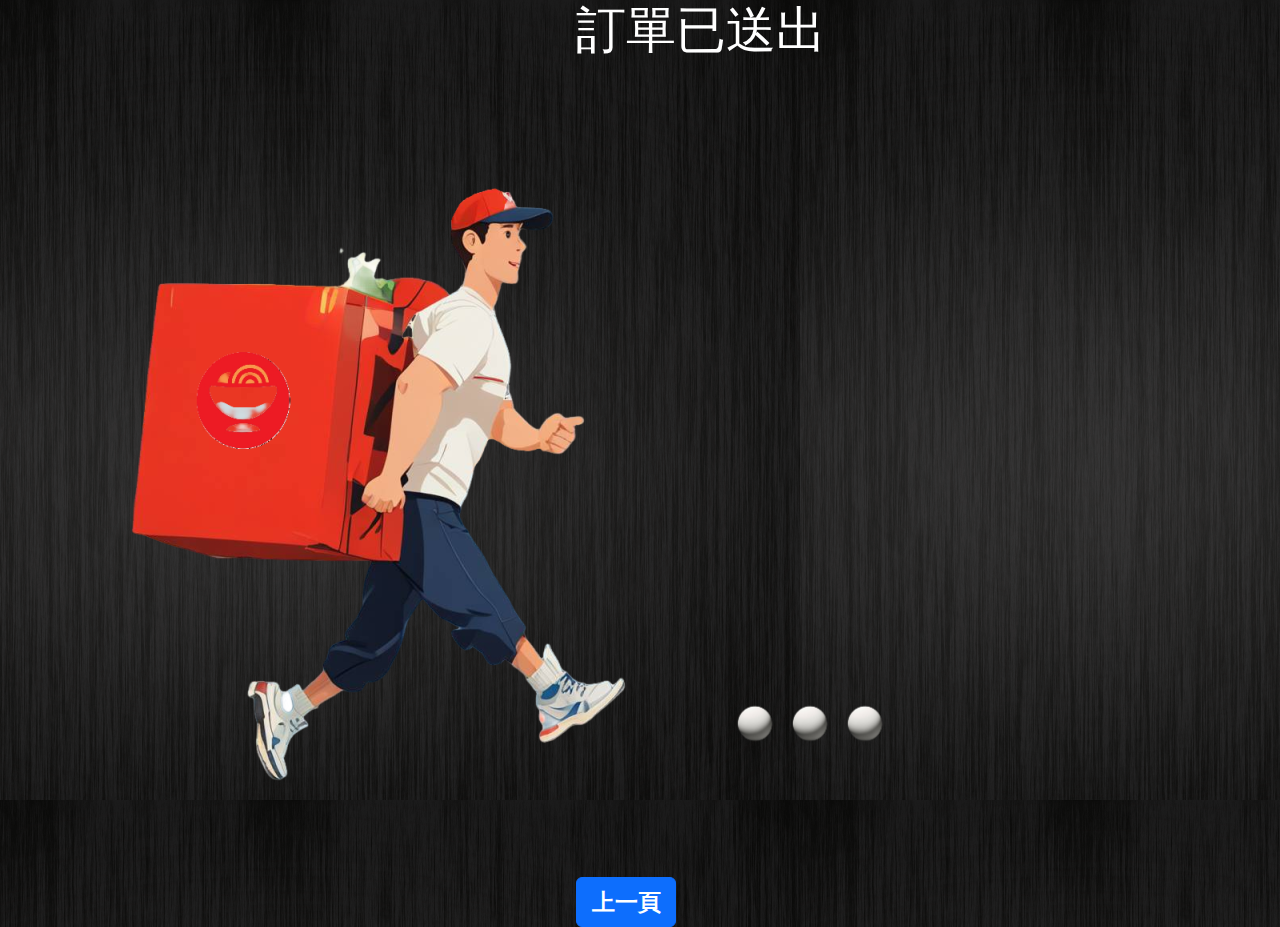
<file: Homefoot.html>
<!DOCTYPE html>
<html lang="en">
<head>
    <meta charset="UTF-8">
    <meta name="viewport" content="width=device-width, initial-scale=1.0">
    <title>吸瘋拉麵</title>
    <link href="img/tyu.png" rel="icon">
    <link href="Home.css" rel="stylesheet">
    <link rel="stylesheet" href="https://cdn.jsdelivr.net/npm/bootstrap@5.3.3/dist/css/bootstrap.min.css" integrity="sha384-QWTKZyjpPEjISv5WaRU9OFeRpok6YctnYmDr5pNlyT2bRjXh0JMhjY6hW+ALEwIH" crossorigin="anonymous">
    <script src="https://cdn.jsdelivr.net/npm/bootstrap@5.3.3/dist/js/bootstrap.min.js" integrity="sha384-0pUGZvbkm6XF6gxjEnlmuGrJXVbNuzT9qBBavbLwCsOGabYfZo0T0to5eqruptLy" crossorigin="anonymous"></script>
</head>
<body id="onefoot">
   <div>
    <h1 id="qa">訂單已送出</h1>
    
    <img src="img/未命名.png">
    <img id="tu" src="img/downloadedImage (8).png">
    <img id="tk" src="img/downloadedImage (8).png">
    <img id="tm" src="img/downloadedImage (8).png">
    
   
   </div> 
   <button  id="footht"type="submit" class="btn btn-primary"><a id="csdd" href="Home2.html"><b>上一頁</b></a></button>
</body>
</html>
</file>
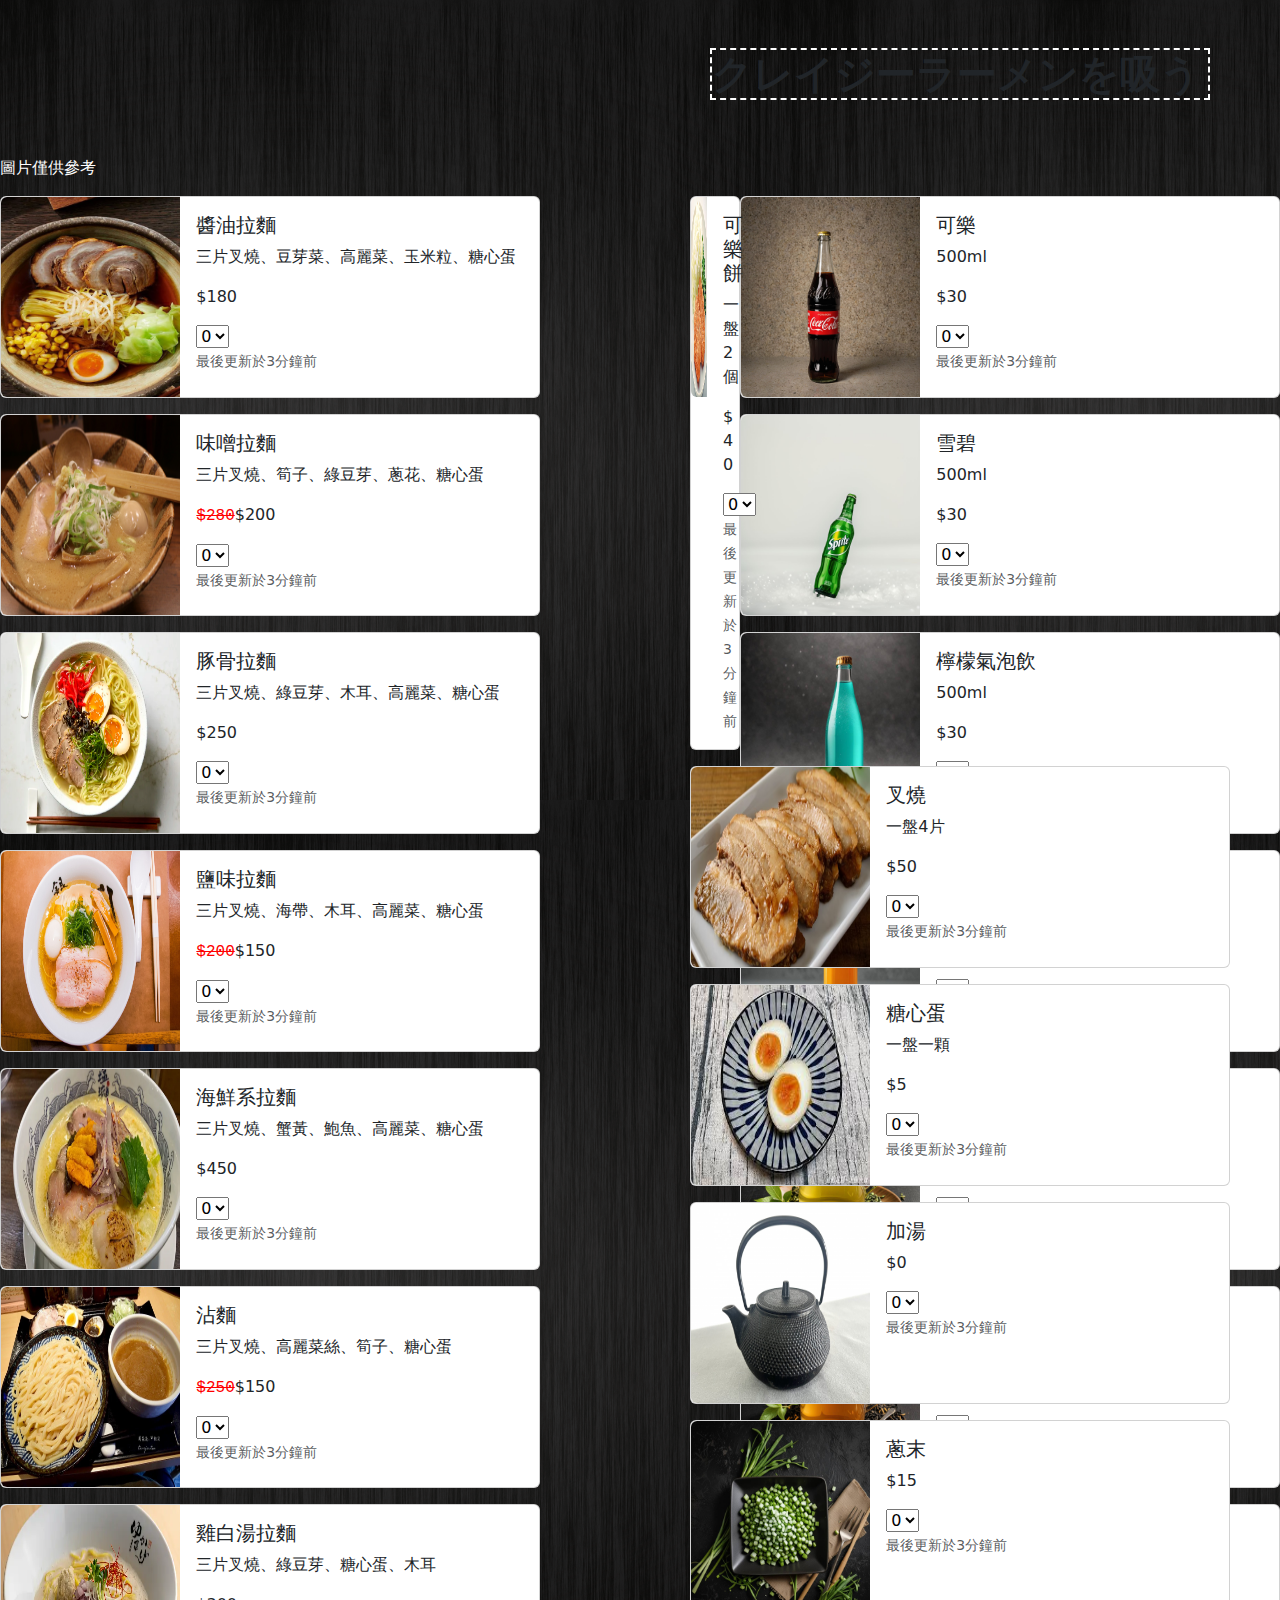
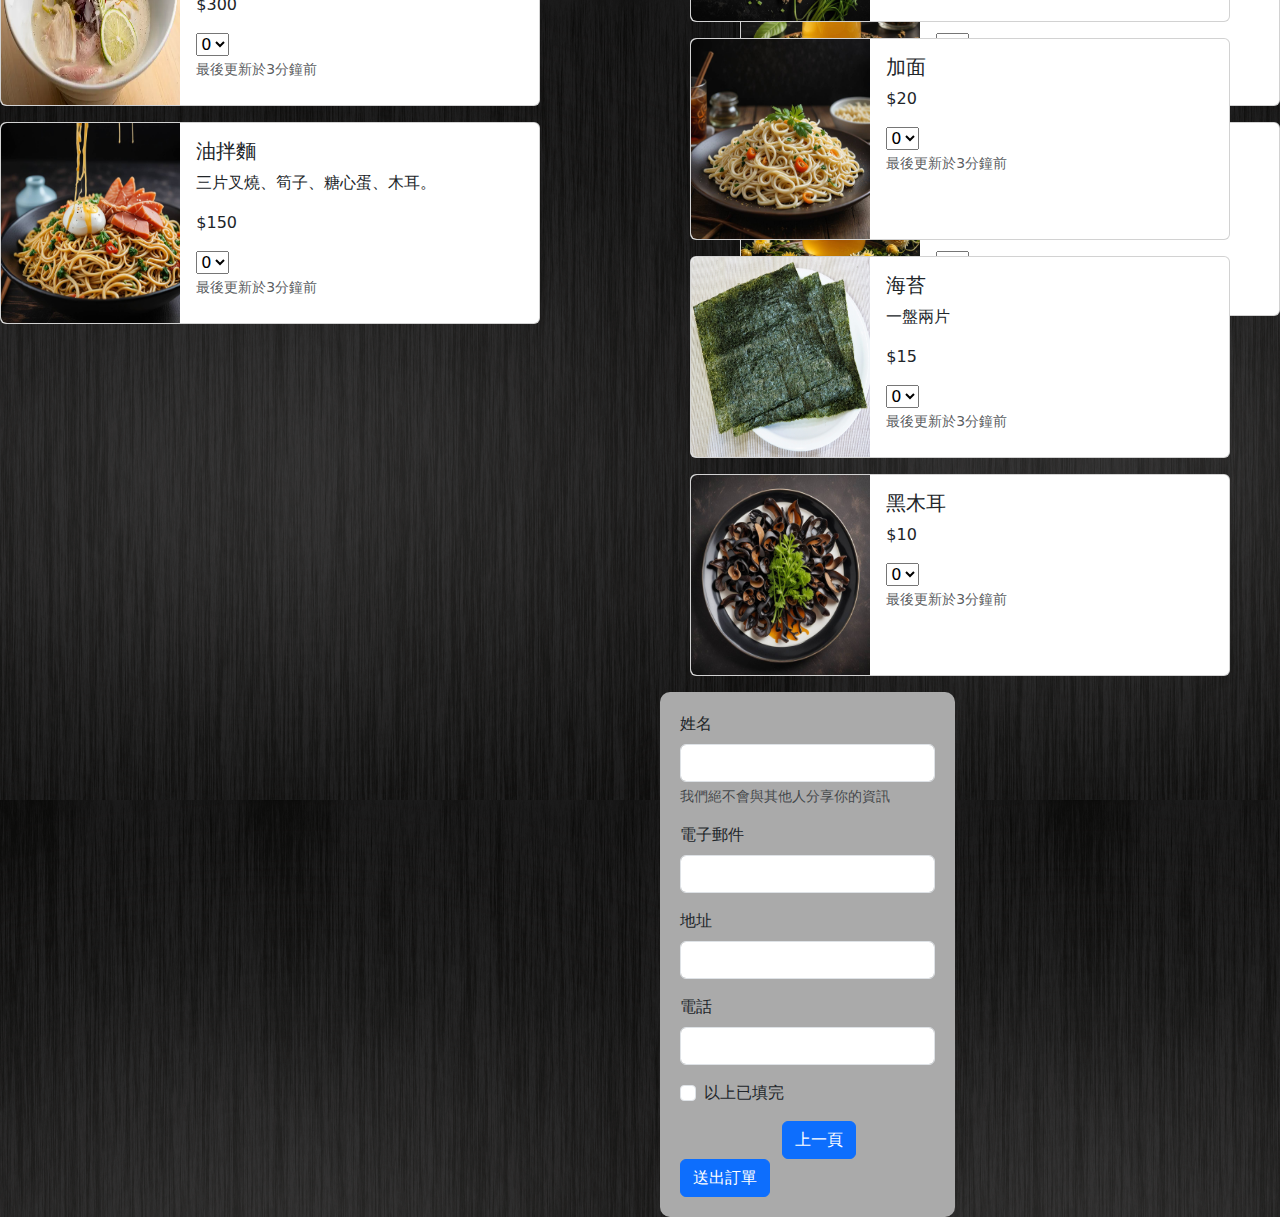
<file: 作品1/Html/Home2.html>
<!DOCTYPE html>
<html lang="en">
<head>
    <meta charset="UTF-8">
    <meta name="viewport" content="width=device-width, initial-scale=1.0">
    <title>吸瘋拉麵</title>
    <link href="img/tyu.png" rel="icon">
    <link rel="stylesheet" href="Home.css">
    <link rel="stylesheet" href="https://cdn.jsdelivr.net/npm/bootstrap@5.3.3/dist/css/bootstrap.min.css" integrity="sha384-QWTKZyjpPEjISv5WaRU9OFeRpok6YctnYmDr5pNlyT2bRjXh0JMhjY6hW+ALEwIH" crossorigin="anonymous">
    <script src="https://cdn.jsdelivr.net/npm/bootstrap@5.3.3/dist/js/bootstrap.min.js" integrity="sha384-0pUGZvbkm6XF6gxjEnlmuGrJXVbNuzT9qBBavbLwCsOGabYfZo0T0to5eqruptLy" crossorigin="anonymous"></script>
    <script rel="stylesheet" src="Home.js"></script>
</head>
<body id="as"><br><br>
  
  <h1 id="ns"><strong>クレイジーラーメンを吸う</strong></h1><br><br><p id="ss">圖片僅供參考</p>
  <div id="cx">
    <div class="card mb-3" style="max-width: 540px;">
      <div class="row g-0">
        <div class="col-md-4">
          <img  id="xh"src="img/kl1.png" class="img-fluid rounded-start" alt="載入中">
        </div>
        <div class="col-md-8">
          <div class="card-body">
            <h5 class="card-title">醬油拉麵</h5>
            <p class="card-text">三片叉燒、豆芽菜、高麗菜、玉米粒、糖心蛋</p><p>$180</p>
            <select name="Dept">
              <option value="0">0</option>
              <option value="1">1</option>
              <option value="2">2</option>
              <option value="3">3</option>
              <option value="4">4</option>
              <option value="5">5</option>
              <option value="6">6</option>
            </select>
            <p class="card-text"><small class="text-body-secondary">最後更新於3分鐘前</small></p>
          </div>
        </div>
      </div>
    </div>


      <div class="card mb-3" style="max-width: 540px;">
        <div class="row g-0">
          <div class="col-md-4">
            <img id="xc"src="img\ramen-2684000_1280.jpg" class="img-fluid rounded-start " alt="載入中">
          </div>
          <div class="col-md-8">
            <div class="card-body">
              <h5 class="card-title">味噌拉麵</h5>
              <p class="card-text">三片叉燒、筍子、綠豆芽、蔥花、糖心蛋</p><p><samp>$280</samp>$200</p>
              <select name="Dept">
                <option value="0">0</option>
                <option value="1">1</option>
                <option value="2">2</option>
                <option value="3">3</option>
                <option value="4">4</option>
                <option value="5">5</option>
                <option value="6">6</option>
              </select>
              <p class="card-text"><small class="text-body-secondary">最後更新於3分鐘前</small></p>
            </div>
          </div>
        </div>
      </div>

      <div class="card mb-3" style="max-width: 540px;">
        <div class="row g-0">
          <div class="col-md-4">
            <img id="xv"src="img/tonkotsu-ramen-195.webp" class="img-fluid rounded-start " alt="載入中">
          </div>
          <div class="col-md-8">
            <div class="card-body">
              <h5 class="card-title">豚骨拉麵</h5>
              <p class="card-text">三片叉燒、綠豆芽、木耳、高麗菜、糖心蛋</p><p>$250</p>
              <select name="Dept">
                <option value="0">0</option>
                <option value="1">1</option>
                <option value="2">2</option>
                <option value="3">3</option>
                <option value="4">4</option>
                <option value="5">5</option>
                <option value="6">6</option>
              </select>
              <p class="card-text"><small class="text-body-secondary">最後更新於3分鐘前</small></p>
            </div>
          </div>
        </div>
      </div>

      <div class="card mb-3" style="max-width: 540px;">
        <div class="row g-0">
          <div class="col-md-4">
            <img id="xb"src="img/ramen-SHIO.jpg" class="img-fluid rounded-start" alt="載入中">
          </div>
          <div class="col-md-8">
            <div class="card-body">
              <h5 class="card-title">鹽味拉麵</h5>
              <p class="card-text">三片叉燒、海帶、木耳、高麗菜、糖心蛋</p><p><samp>$200</samp>$150</p>
              <select name="Dept">
                <option value="0">0</option>
                <option value="1">1</option>
                <option value="2">2</option>
                <option value="3">3</option>
                <option value="4">4</option>
                <option value="5">5</option>
                <option value="6">6</option>
              </select>
              <p class="card-text"><small class="text-body-secondary">最後更新於3分鐘前</small></p>
            </div>
          </div>
        </div>
      </div>

      <div class="card mb-3" style="max-width: 540px;">
        <div class="row g-0">
          <div class="col-md-4">
            <img id="xd" src="img/6.webp" class="img-fluid rounded-start" alt="載入中">
          </div>
          <div class="col-md-8">
            <div class="card-body">
              <h5 class="card-title">海鮮系拉麵</h5>
              <p class="card-text">三片叉燒、蟹黃、鮑魚、高麗菜、糖心蛋</p><p>$450</p>
              <select name="Dept">
                <option value="0">0</option>
                <option value="1">1</option>
                <option value="2">2</option>
                <option value="3">3</option>
                <option value="4">4</option>
                <option value="5">5</option>
                <option value="6">6</option>
              </select>
              <p class="card-text"><small class="text-body-secondary">最後更新於3分鐘前</small></p>
            </div>
          </div>
        </div>
      </div>

      <div class="card mb-3" style="max-width: 540px;">
        <div class="row g-0">
          <div class="col-md-4">
            <img id="xf" src="img/20190323235536_98.jpg.webp" class="img-fluid rounded-start" alt="載入中">
          </div>
          <div class="col-md-8">
            <div class="card-body">
              <h5 class="card-title">沾麵</h5>
              <p class="card-text">三片叉燒、高麗菜絲、筍子、糖心蛋</p><p><samp>$250</samp>$150</p>
              <select name="Dept">
                <option value="0">0</option>
                <option value="1">1</option>
                <option value="2">2</option>
                <option value="3">3</option>
                <option value="4">4</option>
                <option value="5">5</option>
                <option value="6">6</option>
              </select>
              <p class="card-text"><small class="text-body-secondary">最後更新於3分鐘前</small></p>
            </div>
          </div>
        </div>
      </div>

      <div class="card mb-3" style="max-width: 540px;">
        <div class="row g-0">
          <div class="col-md-4">
            <img id="xh"src="img/top.webp" class="img-fluid rounded-start" alt="載入中">
          </div>
          <div class="col-md-8">
            <div class="card-body">
              <h5 class="card-title">雞白湯拉麵</h5>
              <p class="card-text">三片叉燒、綠豆芽、糖心蛋、木耳</p><p>$300</p>
              <select name="Dept">
                <option value="0">0</option>
                <option value="1">1</option>
                <option value="2">2</option>
                <option value="3">3</option>
                <option value="4">4</option>
                <option value="5">5</option>
                <option value="6">6</option>
              </select>
              <p class="card-text"><small class="text-body-secondary">最後更新於3分鐘前</small></p>
            </div>
          </div>
        </div>
      </div>

      <div class="card mb-3" style="max-width: 540px;">
        <div class="row g-0">
          <div class="col-md-4">
            <img id="xl" src="img/cvbn1.png" class="img-fluid rounded-start" alt="載入中">
          </div>
          <div class="col-md-8">
            <div class="card-body">
              <h5 class="card-title">油拌麵</h5>
              <p class="card-text">三片叉燒、筍子、糖心蛋、木耳。</p><p>$150</p>
              <select name="Dept">
                <option value="0">0</option>
                <option value="1">1</option>
                <option value="2">2</option>
                <option value="3">3</option>
                <option value="4">4</option>
                <option value="5">5</option>
                <option value="6">6</option>
              </select>
              <p class="card-text"><small class="text-body-secondary">最後更新於3分鐘前</small></p>
            </div>
          </div>
        </div>
      </div>

</div>
      
<div id="cz">
      <div  class="card mb-3" style="max-width: 540px;">
        <div class="row g-0">
          <div class="col-md-4">
            <img id="da" src="img/qqqq.jpg" class="img-fluid rounded-start " alt="載入中">
          </div>
          <div class="col-md-8">
            <div class="card-body">
              <h5 class="card-title">可樂</h5> 
              <p class="card-text">500ml</p><p>$30</p>
              <select name="Dept">
                <option value="0">0</option>
                <option value="1">1</option>
                <option value="2">2</option>
                <option value="3">3</option>
                <option value="4">4</option>
                <option value="5">5</option>
                <option value="6">6</option>
              </select>
              <p class="card-text"><small class="text-body-secondary">最後更新於3分鐘前</small></p>
            </div>
          </div>
        </div>
      </div>

      <div class="card mb-3" style="max-width: 540px;">
        <div class="row g-0">
          <div class="col-md-4">
            <img   id="ds"src="img/jjj.jpg" class="img-fluid rounded-start " alt="載入中">
          </div>
          <div class="col-md-8">
            <div class="card-body">
              <h5 class="card-title">雪碧</h5>
              <p class="card-text">500ml</p><p>$30</p>
              <select name="Dept">
                <option value="0">0</option>
                <option value="1">1</option>
                <option value="2">2</option>
                <option value="3">3</option>
                <option value="4">4</option>
                <option value="5">5</option>
                <option value="6">6</option>
              </select>
              <p class="card-text"><small class="text-body-secondary">最後更新於3分鐘前</small></p>
            </div>
          </div>
        </div>
      </div>

      <div class="card mb-3" style="max-width: 540px;">
        <div class="row g-0">
          <div class="col-md-4">
            <img  id="dg"src="img/downloadedImage (7).png" class="img-fluid rounded-start" alt="載入中">
          </div>
          <div class="col-md-8">
            <div class="card-body">
              <h5 class="card-title">檸檬氣泡飲</h5>
              <p class="card-text">500ml</p><p>$30</p>
              <select name="Dept">
                <option value="0">0</option>
                <option value="1">1</option>
                <option value="2">2</option>
                <option value="3">3</option>
                <option value="4">4</option>
                <option value="5">5</option>
                <option value="6">6</option>
              </select>
              <p class="card-text"><small class="text-body-secondary">最後更新於3分鐘前</small></p>
            </div>
          </div>
        </div>
      </div>

      <div class="card mb-3" style="max-width: 540px;">
        <div class="row g-0">
          <div class="col-md-4">
            <img id="mm"src="img/jhf.png" class="img-fluid rounded-start" alt="載入中">
          </div>
          <div class="col-md-8">
            <div class="card-body">
              <h5 class="card-title">果汁</h5>
              <p class="card-text">500ml</p><p>$40</p>
              <select name="Dept">
                <option value="0">0</option>
                <option value="1">1</option>
                <option value="2">2</option>
                <option value="3">3</option>
                <option value="4">4</option>
                <option value="5">5</option>
                <option value="6">6</option>
              </select>
              <p class="card-text"><small class="text-body-secondary">最後更新於3分鐘前</small></p>
            </div>
          </div>
        </div>
      </div>

      <div class="card mb-3" style="max-width: 540px;">
        <div class="row g-0">
          <div class="col-md-4">
            <img id="ty"src="img/freww.png" class="img-fluid rounded-start" alt="載入中">
          </div>
          <div class="col-md-8">
            <div class="card-body">
              <h5 class="card-title">綠茶</h5>
              <p class="card-text">500ml</p><p>$25</p>
              <select name="Dept">
                <option value="0">0</option>
                <option value="1">1</option>
                <option value="2">2</option>
                <option value="3">3</option>
                <option value="4">4</option>
                <option value="5">5</option>
                <option value="6">6</option>
              </select>
              <p class="card-text"><small class="text-body-secondary">最後更新於3分鐘前</small></p>
            </div>
          </div>
        </div>
      </div>

      <div class="card mb-3" style="max-width: 540px;">
        <div class="row g-0">
          <div class="col-md-4">
            <img id="uj"src="img/yui.png" class="img-fluid rounded-start" alt="載入中">
          </div>
          <div class="col-md-8">
            <div class="card-body">
              <h5 class="card-title">紅茶</h5>
              <p class="card-text">500ml</p><p>$25</p>
              <select name="Dept">
                <option value="0">0</option>
                <option value="1">1</option>
                <option value="2">2</option>
                <option value="3">3</option>
                <option value="4">4</option>
                <option value="5">5</option>
                <option value="6">6</option>
              </select>
              <p class="card-text"><small class="text-body-secondary">最後更新於3分鐘前</small></p>
            </div>
          </div>
        </div>
      </div>

      <div class="card mb-3" style="max-width: 540px;">
        <div class="row g-0">
          <div class="col-md-4">
            <img id="mj"src="img/asd.png" class="img-fluid rounded-start" alt="載入中">
          </div>
          <div class="col-md-8">
            <div class="card-body">
              <h5 class="card-title">烏龍茶</h5>
              <p class="card-text">500ml</p><p>$30</p>
              <select name="Dept">
                <option value="0">0</option>
                <option value="1">1</option>
                <option value="2">2</option>
                <option value="3">3</option>
                <option value="4">4</option>
                <option value="5">5</option>
                <option value="6">6</option>
              </select>
              <p class="card-text"><small class="text-body-secondary">最後更新於3分鐘前</small></p>
            </div>
          </div>
        </div>
      </div>

      <div class="card mb-3" style="max-width: 540px;">
        <div class="row g-0">
          <div class="col-md-4">
            <img id="mk"src="img/iuy.png" class="img-fluid rounded-start" alt="載入中">
          </div>
          <div class="col-md-8">
            <div class="card-body">
              <h5 class="card-title">菊花茶</h5>
              <p class="card-text">500ml</p><p>$30</p>
              <select name="Dept">
                <option value="0">0</option>
                <option value="1">1</option>
                <option value="2">2</option>
                <option value="3">3</option>
                <option value="4">4</option>
                <option value="5">5</option>
                <option value="6">6</option>
              </select>
              <p class="card-text"><small class="text-body-secondary">最後更新於3分鐘前</small></p>
            </div>
          </div>
        </div>
      </div>

      
</div>

<div id="cv">
      <div class="card mb-3" style="max-width: 540px;">
        <div class="row g-0">
          <div class="col-md-4">
            <img id="cx" src="img/croquettes-6384836_640.jpg" class="img-fluid rounded-start" alt="載入中">
          </div>
          <div class="col-md-8">
            <div class="card-body">
              <h5 class="card-title">可樂餅</h5>
              <p class="card-text">一盤2個</p><p>$40</p>
              <select name="Dept">
                <option value="0">0</option>
                <option value="1">1</option>
                <option value="2">2</option>
                <option value="3">3</option>
                <option value="4">4</option>
                <option value="5">5</option>
                <option value="6">6</option>
              </select>
              <p class="card-text"><small class="text-body-secondary">最後更新於3分鐘前</small></p>
            </div>
          </div>
        </div>
      </div>

      <div class="card mb-3" style="max-width: 540px;">
        <div class="row g-0">
          <div class="col-md-4">
            <img id="cz"src="img/BBQ-pork-chashu (1).avif" class="img-fluid rounded-start" alt="載入中">
          </div>
          <div class="col-md-8">
            <div class="card-body">
              <h5 class="card-title">叉燒</h5>
              <p class="card-text">一盤4片</p><p>$50</p>
              <select name="Dept">
                <option value="0">0</option>
                <option value="1">1</option>
                <option value="2">2</option>
                <option value="3">3</option>
                <option value="4">4</option>
                <option value="5">5</option>
                <option value="6">6</option>
              </select>
              <p class="card-text"><small class="text-body-secondary">最後更新於3分鐘前</small></p>
            </div>
          </div>
        </div>
      </div>

      <div class="card mb-3" style="max-width: 540px;">
        <div class="row g-0">
          <div class="col-md-4">
            <img  id="cb"src="img/下載.jpg" class="img-fluid rounded-start" alt="載入中">
          </div>
          <div class="col-md-8">
            <div class="card-body">
              <h5 class="card-title">糖心蛋</h5>
              <p class="card-text">一盤一顆</p><p>$5</p>
              <select name="Dept">
                <option value="0">0</option>
                <option value="1">1</option>
                <option value="2">2</option>
                <option value="3">3</option>
                <option value="4">4</option>
                <option value="5">5</option>
                <option value="6">6</option>
              </select>
              <p class="card-text"><small class="text-body-secondary">最後更新於3分鐘前</small></p>
            </div>
          </div>
        </div>
      </div>

      <div class="card mb-3" style="max-width: 540px;">
        <div class="row g-0">
          <div class="col-md-4">
            <img id="cf"src="img/29641074_s.jpg" class="img-fluid rounded-start" alt="載入中">
          </div>
          <div class="col-md-8">
            <div class="card-body">
              <h5 class="card-title">加湯</h5>
              <p class="card-text">$0</p>
              <select name="Dept">
                <option value="0">0</option>
                <option value="1">1</option>
                
              </select>
              <p class="card-text"><small class="text-body-secondary">最後更新於3分鐘前</small></p>
            </div>
          </div>
        </div>
      </div>


      <div class="card mb-3" style="max-width: 540px;">
        <div class="row g-0">
          <div class="col-md-4">
            <img id="gt"src="img\bnm.png" class="img-fluid rounded-start" alt="載入中">
          </div>
          <div class="col-md-8">
            <div class="card-body">
              <h5 class="card-title">蔥末</h5>
              <p class="card-text">$15</p>
              <select name="Dept">
                <option value="0">0</option>
                <option value="1">1</option>
                <option value="2">2</option>
                <option value="3">3</option>
                <option value="4">4</option>
                <option value="5">5</option>
                <option value="6">6</option>
              </select>
              <p class="card-text"><small class="text-body-secondary">最後更新於3分鐘前</small></p>
            </div>
          </div>
        </div>
      </div>

      <div class="card mb-3" style="max-width: 540px;">
        <div class="row g-0">
          <div class="col-md-4">
            <img id="gf"src="img\jkl.png" class="img-fluid rounded-start" alt="載入中">
          </div>
          <div class="col-md-8">
            <div class="card-body">
              <h5 class="card-title">加面</h5>
              <p class="card-text">$20</p>
              <select name="Dept">
                <option value="0">0</option>
                <option value="1">1</option>
                <option value="2">2</option>
                <option value="3">3</option>
                <option value="4">4</option>
                <option value="5">5</option>
                <option value="6">6</option>
              </select>
              <p class="card-text"><small class="text-body-secondary">最後更新於3分鐘前</small></p>
            </div>
          </div>
        </div>
      </div>

      <div class="card mb-3" style="max-width: 540px;">
        <div class="row g-0">
          <div class="col-md-4">
            <img id="gr"src="img\866328_s.jpg" class="img-fluid rounded-start" alt="載入中">
          </div>
          <div class="col-md-8">
            <div class="card-body">
              <h5 class="card-title">海苔</h5>
              <p class="card-text">一盤兩片</p><p>$15</p>
              <select name="Dept">
                <option value="0">0</option>
                <option value="1">1</option>
                <option value="2">2</option>
                <option value="3">3</option>
                <option value="4">4</option>
                <option value="5">5</option>
                <option value="6">6</option>
              </select>
              <p class="card-text"><small class="text-body-secondary">最後更新於3分鐘前</small></p>
            </div>
          </div>
        </div>
      </div>

      <div class="card mb-3" style="max-width: 540px;">
        <div class="row g-0">
          <div class="col-md-4">
            <img id="gn" src="img/ioul.png" class="img-fluid rounded-start" alt="載入中">
          </div>
          <div class="col-md-8">
            <div class="card-body">
              <h5 class="card-title">黑木耳</h5>
              <p class="card-text">$10</p>
              <select name="Dept">
                <option value="0">0</option>
                <option value="1">1</option>
                <option value="2">2</option>
                <option value="3">3</option>
                <option value="4">4</option>
                <option value="5">5</option>
                <option value="6">6</option>
              </select>
              <p class="card-text"><small class="text-body-secondary">最後更新於3分鐘前</small></p>
            </div>
          </div>
        </div>
      </div>

      <form id="form">
        
        <div class="mb-3">
          <label for="exampleInputEmail1" class="form-label">姓名</label>
          <input type="email" class="form-control " id="exampleInputEmail1" aria-describedby="emailHelp">
          <div id="emailHelp" class="form-text">我們絕不會與其他人分享你的資訊</div>
        </div>
        <div class="mb-3">
          <label for="exampleInputEmail1" class="form-label">電子郵件</label>
          <input type="email" class="form-control " id="exampleInputEmail1" aria-describedby="emailHelp">
        </div>

        <div class="mb-3">
          <label for="exampleInputEmail1" class="form-label">地址</label>
          <input type="email" class="form-control " id="exampleInputEmail1" aria-describedby="emailHelp">
        </div>
        

        <div class="mb-3">
          <label for="exampleInputPassword1" class="form-label">電話</label>
          <input type="password" class="form-control" id="exampleInputPassword1">
        </div>
        

       
<div class="mb-3 form-check">
          <input type="checkbox" class="form-check-input" id="exampleCheck1">
          <label class="form-check-label" for="exampleCheck1">以上已填完</label>
        </div>
        <button  id="bb"type="submit" class="btn btn-primary"><a id="csd" href="Home1.html">上一頁</a></button>
        <button type="submit" class="btn btn-primary"><a id="ent" href="Homefoot.html">送出訂單</a></button>
      </form>

</div>

</body>
</html>
</file>
<file: Home.css>
#b{display: inline;
    margin-left: 95%;
    border: 3px solid white;
  
    background-color: antiquewhite;
    } 
   #b{ width: 80px;height: 80px; 
            position: fixed;
            left: -15px;
            bottom: 0;
         border-radius: 50%; }
         #gtw{height: 700px;}
         #gd{height: 700px;}
     
     #c{border: 2px dashed white;
        width: 500px;
        margin-left:36%; 
        animation-name: c;
        animation-duration: 3s;
        animation-delay: 0s;
        animation-iteration-count: infinite;
     }
     @keyframes c{0%{opacity: 0;}50%{color:orangered;}100%{opacity: 1;}}

     #c :hover{color: orange;}
     .carousel-inner{
     border: 30px ridge black;
     padding: 75px;
     height: 800px;
    }
     .f{width: 300px;height: 300px;}
     .f{float: left;}
     .e{height: 300px;font-size: larger;font-weight: bold;color: white;
    text-indent: 20px;}
     
    
     .v{
      
      background-color: antiquewhite;
      width: 300px;height: 60px;
      cursor: grab; 
      font-weight: bold;
      font-size: large;}
    .v:hover{color: yellowgreen;}
     .g{
      
      font-weight: bold;
      font-size: large;
      background-color: antiquewhite;
      width: 300px;height: 60px;
      cursor: grab;}
    .g:hover{color: yellowgreen;}
    #a{
        background-image:url(img/—Pngtree—blackboard\ texture\ black\ background_3578716.png);}

      .card{ 
            
             background-color: transparent;
             color: white;
             border: 2px solid white;}
       
        
#h{
  color: white;
  float: left;
  margin-right: 700px;
  
}
#i{color:white;
   float: none;
}

#one{
    background-color: antiquewhite;}
#one{
  border: 2px solid black;
} 
h2{color: white;
  background-color: brown;
   border: 3px white ridge;
   padding-left: 1000px;}
   
 .eat{
 background-image: url(img/kkkk.png);
 background-repeat: no-repeat;
 width: 850px;
  
  
}

.l{color: red;
    cursor: default;
     
    }
.l:hover{ 
        transform: scale(0.3,0.3);
         transition:3s ;
        
        
          
       }
.cardfoot{
  height: 400px;
}
.textcard{font-size: 90px;
           font-weight: bold;}
#buttonone{text-decoration: none;}
 #button{
        padding-left: 900px;
        background-color: orange;
 } 
 #d{padding-left: 900px;}
 #button:hover{background-color: black;}
#bu{padding-left: 890px;}

 .eatt{border: 2px solid white;
       margin-left: 100px;
       background-image: url(img/eat.png);
        background-repeat: no-repeat;
        width: 640px;} 
.j{color: red;
  cursor: default;}
.j:hover{
  transform: scale(0.3,0.3);
  transition:3s ;}

.eattn{
  background-image: url(img/croquettes-6384836_640.jpg);
   background-repeat: no-repeat;
   border: 2px solid white;
  width: 640px;
  height: 450px;
  margin-top: 20px;
  margin-left: 130px;}
.k{color: red;
  cursor: default;
   }
   .k:hover{transform: scale(0.3,0.3);
           transition:3s ;
            }
 .m{height: 303px;
    float: left;}   
 .n{height: 300px;
    width: 500px;
    color: white;}
 .n:hover{color: orange;}
.eatta{background-image: url(img/za.png);
    background-repeat: no-repeat;
   width: 760px;
   height: 500px;
   border: 2px solid white;
  margin-top: 20px;
  margin-left: 18px;
}
.imgfl{float: right;}
 #fool{clear: both;}
.nst{color: red; cursor: default;height: 150px;}
.nst:hover{transform: scale(0.3,0.3);
           transition:3s ;}
.name{color: white;
      margin-left: 850px; }
.hr{color: white;}
#youtube{width: 50px;}







 #as{background-image:url(img/—Pngtree—blackboard\ texture\ black\ background_3578716.png);}
 #cx{float: left;}
 #cz{float: right;
     }
 #cv{padding-left: 690px;
     }
     #ns:hover{color: orange;
      ;}
    #ns{border: 2px dashed white;
      margin-left: 710px;
      width: 500px;
       }
        #ns{animation-name:ns ;
           animation-duration: 3s;
            animation-delay: 0s;
            animation-iteration-count: infinite;
             animation-direction: normal;}
       @keyframes ns{0%{opacity: 0;}
      50%{color:orangered }100%{opacity: 1;}}
     
    #xc{height: 200px;}
    #xv{height: 200px;}
    #xb{height: 200px;}
    #xd{height: 200px;}
    #xf{height: 200px;} 
    #xh{height: 200px;}
    #xh{height: 200px;}  
    #xl{height: 200px;}
    #cx{height: 200px;}
    #cz{height: 200px;}
    #cb{height: 200px;}
    #cf{height: 200px;}
    #ds{height: 200px;} 
    #da{height: 200px;}
    #dg{height: 200px;}
   #form{background-color: #aaa;
         width: 50%;
        margin-left:-30px;
       padding: 20px;
      border-radius: 10px; }  
    #mm{height: 200px;}
    #ty{height: 200px;}
    #uj{height: 200px;}  
    #mj{height: 200px;}   
    #gt{height: 200px;} 
    #gf{height: 200px;} 
    #gr{height: 200px;}
    #gn{height: 200px;}
    /* #mk{height: 20px;}   */
    #bb{margin-left: 40%;}
    #ss{color: white;}
    samp{text-decoration: line-through;color: red;}
    #csd{color: white;
         text-decoration: none;}
    #ent{text-decoration: none; 
         color: white;}




    #onefoot{background-image:url(img/—Pngtree—blackboard\ texture\ black\ background_3578716.png) ;}
    #qa{color: white;
        font-size: 50px;
         margin-left: 45%;} 
    #tu{width: 50px; 
        height: 50px;
        margin-bottom: -500px;
        animation-name:tu;
        animation-duration: 3s;
        animation-timing-function: linear;
       animation-iteration-count: infinite;
       animation-direction:normal;
      }

       @keyframes tu{0%{opacity: 0;}100%{opacity: 1;}
      }
     #tk{width: 50px; 
      height: 50px;
      margin-bottom: -500px;
      animation-name:tk;
        animation-duration: 3s;
        animation-timing-function: linear;
       animation-iteration-count: infinite;
       animation-delay: 1s;}
       @keyframes tk{0%{opacity: 0;}100%{opacity: 1;}} 
      #tm{width: 50px; 
        height: 50px;
        margin-bottom: -500px;
        animation-name:tm;
        animation-duration: 3s;
        animation-timing-function: linear;
       animation-iteration-count: infinite;
       animation-delay: 2s;}
       @keyframes tm{0%{opacity: 0;}100%{opacity: 1;}} 
       #footht{ 
               margin-left: 45%;
              width: 100px;
             height: 50px;}
       #csdd{font-size: 23px;color: white;text-decoration: none;}
</file>
<file: 作品1/Html/Home.css>
#b{display: inline;
    margin-left: 95%;
    border: 3px solid white;
  
    background-color: antiquewhite;
    } 
   #b{ width: 80px;height: 80px; 
            position: fixed;
            left: -15px;
            bottom: 0;
         border-radius: 50%; }
         #gtw{height: 700px;}
         #gd{height: 700px;}
     
     #c{border: 2px dashed white;
        width: 500px;
        margin-left:36%; 
        animation-name: c;
        animation-duration: 3s;
        animation-delay: 0s;
        animation-iteration-count: infinite;
     }
     @keyframes c{0%{opacity: 0;}50%{color:orangered;}100%{opacity: 1;}}

     #c :hover{color: orange;}
     .carousel-inner{
     border: 30px ridge black;
     padding: 75px;
     height: 800px;
    }
     .f{width: 300px;height: 300px;}
     .f{float: left;}
     .e{height: 300px;font-size: larger;font-weight: bold;color: white;
    text-indent: 20px;}
     
    
     .v{
      
      background-color: antiquewhite;
      width: 300px;height: 60px;
      cursor: grab; 
      font-weight: bold;
      font-size: large;}
    .v:hover{color: yellowgreen;}
     .g{
      
      font-weight: bold;
      font-size: large;
      background-color: antiquewhite;
      width: 300px;height: 60px;
      cursor: grab;}
    .g:hover{color: yellowgreen;}
    #a{
        background-image:url(img/—Pngtree—blackboard\ texture\ black\ background_3578716.png);}

      .card{ 
            
             background-color: transparent;
             color: white;
             border: 2px solid white;}
       
        
#h{
  color: white;
  float: left;
  margin-right: 700px;
  
}
#i{color:white;
   float: none;
}

#one{
    background-color: antiquewhite;}
#one{
  border: 2px solid black;
} 
h2{color: white;
  background-color: brown;
   border: 3px white ridge;
   padding-left: 1000px;}
   
 .eat{
 background-image: url(img/kkkk.png);
 background-repeat: no-repeat;
 width: 850px;
  
  
}

.l{color: red;
    cursor: default;
     
    }
.l:hover{ 
        transform: scale(0.3,0.3);
         transition:3s ;
        
        
          
       }
.cardfoot{
  height: 400px;
}
.textcard{font-size: 90px;
           font-weight: bold;}
#buttonone{text-decoration: none;}
 #button{
        padding-left: 900px;
        background-color: orange;
 } 
 #d{padding-left: 900px;}
 #button:hover{background-color: black;}
#bu{padding-left: 890px;}

 .eatt{border: 2px solid white;
       margin-left: 100px;
       background-image: url(img/eat.png);
        background-repeat: no-repeat;
        width: 640px;} 
.j{color: red;
  cursor: default;}
.j:hover{
  transform: scale(0.3,0.3);
  transition:3s ;}

.eattn{
  background-image: url(img/croquettes-6384836_640.jpg);
   background-repeat: no-repeat;
   border: 2px solid white;
  width: 640px;
  height: 450px;
  margin-top: 20px;
  margin-left: 130px;}
.k{color: red;
  cursor: default;
   }
   .k:hover{transform: scale(0.3,0.3);
           transition:3s ;
            }
 .m{height: 303px;
    float: left;}   
 .n{height: 300px;
    width: 500px;
    color: white;}
 .n:hover{color: orange;}
.eatta{background-image: url(img/za.png);
    background-repeat: no-repeat;
   width: 760px;
   height: 500px;
   border: 2px solid white;
  margin-top: 20px;
  margin-left: 18px;
}
.imgfl{float: right;}
 #fool{clear: both;}
.nst{color: red; cursor: default;height: 150px;}
.nst:hover{transform: scale(0.3,0.3);
           transition:3s ;}
.name{color: white;
      margin-left: 850px; }
.hr{color: white;}
#youtube{width: 50px;}







 #as{background-image:url(img/—Pngtree—blackboard\ texture\ black\ background_3578716.png);}
 #cx{float: left;}
 #cz{float: right;
     }
 #cv{padding-left: 690px;
     }
     #ns:hover{color: orange;
      ;}
    #ns{border: 2px dashed white;
      margin-left: 710px;
      width: 500px;
       }
        #ns{animation-name:ns ;
           animation-duration: 3s;
            animation-delay: 0s;
            animation-iteration-count: infinite;
             animation-direction: normal;}
       @keyframes ns{0%{opacity: 0;}
      50%{color:orangered }100%{opacity: 1;}}
     
    #xc{height: 200px;}
    #xv{height: 200px;}
    #xb{height: 200px;}
    #xd{height: 200px;}
    #xf{height: 200px;} 
    #xh{height: 200px;}
    #xh{height: 200px;}  
    #xl{height: 200px;}
    #cx{height: 200px;}
    #cz{height: 200px;}
    #cb{height: 200px;}
    #cf{height: 200px;}
    #ds{height: 200px;} 
    #da{height: 200px;}
    #dg{height: 200px;}
   #form{background-color: #aaa;
         width: 50%;
        margin-left:-30px;
       padding: 20px;
      border-radius: 10px; }  
    #mm{height: 200px;}
    #ty{height: 200px;}
    #uj{height: 200px;}  
    #mj{height: 200px;}   
    #gt{height: 200px;} 
    #gf{height: 200px;} 
    #gr{height: 200px;}
    #gn{height: 200px;}
    /* #mk{height: 20px;}   */
    #bb{margin-left: 40%;}
    #ss{color: white;}
    samp{text-decoration: line-through;color: red;}
    #csd{color: white;
         text-decoration: none;}
    #ent{text-decoration: none; 
         color: white;}




    #onefoot{background-image:url(img/—Pngtree—blackboard\ texture\ black\ background_3578716.png) ;}
    #qa{color: white;
        font-size: 50px;
         margin-left: 45%;} 
    #tu{width: 50px; 
        height: 50px;
        margin-bottom: -500px;
        animation-name:tu;
        animation-duration: 3s;
        animation-timing-function: linear;
       animation-iteration-count: infinite;
       animation-direction:normal;
      }

       @keyframes tu{0%{opacity: 0;}100%{opacity: 1;}
      }
     #tk{width: 50px; 
      height: 50px;
      margin-bottom: -500px;
      animation-name:tk;
        animation-duration: 3s;
        animation-timing-function: linear;
       animation-iteration-count: infinite;
       animation-delay: 1s;}
       @keyframes tk{0%{opacity: 0;}100%{opacity: 1;}} 
      #tm{width: 50px; 
        height: 50px;
        margin-bottom: -500px;
        animation-name:tm;
        animation-duration: 3s;
        animation-timing-function: linear;
       animation-iteration-count: infinite;
       animation-delay: 2s;}
       @keyframes tm{0%{opacity: 0;}100%{opacity: 1;}} 
       #footht{ 
               margin-left: 45%;
              width: 100px;
             height: 50px;}
       #csdd{font-size: 23px;color: white;text-decoration: none;}
</file>
